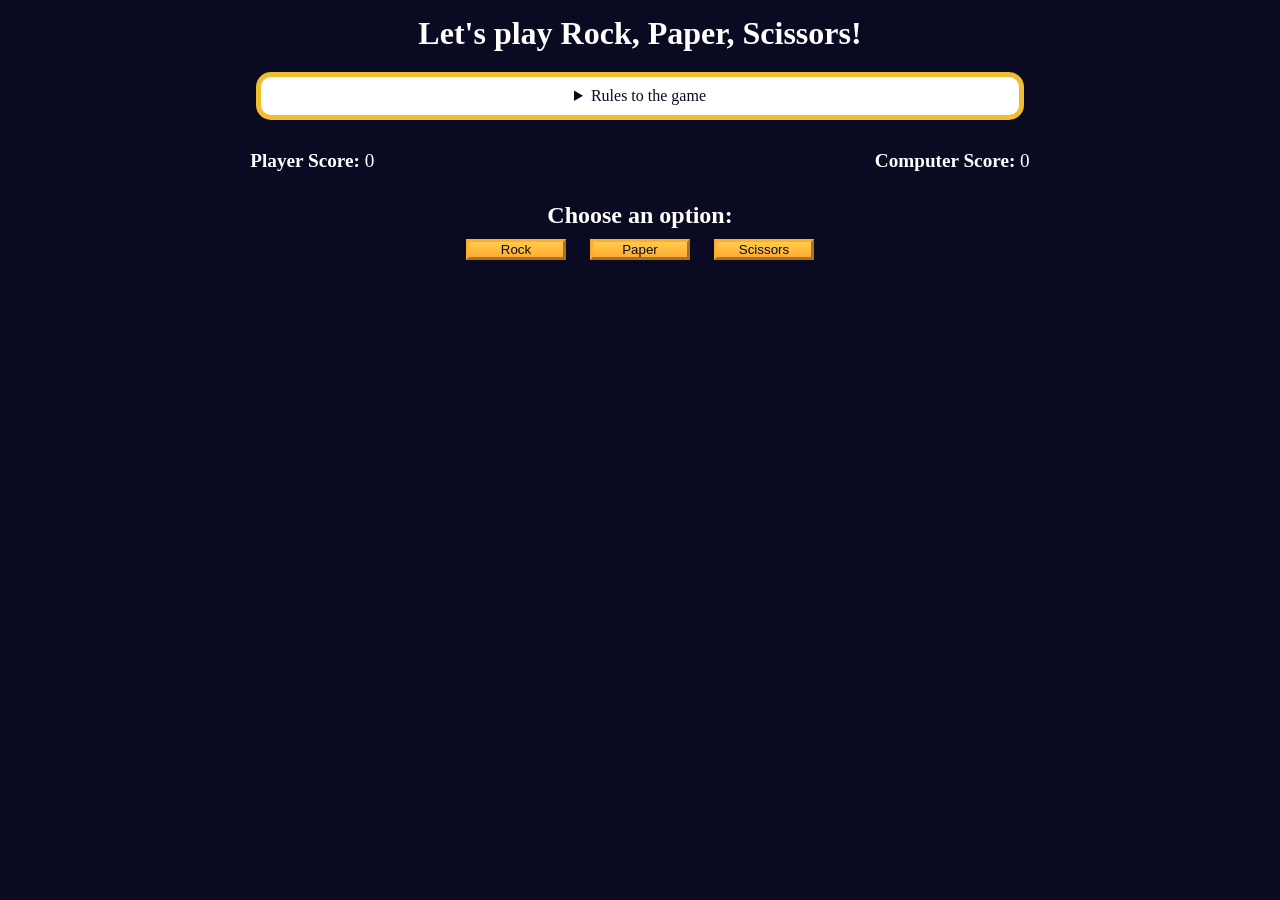
<file: javascript-projects/dom-rps-arena/index.html>
<!DOCTYPE html>
<html lang="en">

<head>
    <meta charset="UTF-8" />
    <meta name="viewport" content="width=device-width, initial-scale=1.0" />
    <title>Rock, Paper, Scissors game</title>
    <link rel="stylesheet" href="./styles.css" />
</head>

<body>
    <h1>Let's play Rock, Paper, Scissors!</h1>
    <main>
        <details class="rules-container">
            <summary>Rules to the game</summary>

            <p>You will be playing against the computer.</p>
            <p>You can choose between Rock, Paper, and Scissors.</p>
            <p>The first one to three points wins.</p>

            <p>Here are the rules to getting a point in the game:</p>
            <ul>
                <li>Rock beats Scissors</li>
                <li>Scissors beats Paper</li>
                <li>Paper beats Rock</li>
            </ul>
            <p>
                If the player and computer choose the same option (Ex. Paper and
                Paper), then no one gets the point.
            </p>
        </details>

        <div class="score-container">
            <strong>Player Score: <span class="score" id="player-score">0</span></strong>
            <strong>Computer Score:
                <span class="score" id="computer-score">0</span></strong>
        </div>

        <section class="options-container">
            <h2>Choose an option:</h2>
            <div class="btn-container">
                <button id="rock-btn" class="btn">Rock</button>
                <button id="paper-btn" class="btn">Paper</button>
                <button id="scissors-btn" class="btn">Scissors</button>
            </div>
        </section>

        <div class="results-container">
            <p id="results-msg"></p>
            <p id="winner-msg"></p>
            <button class="btn" id="reset-game-btn">Play again?</button>
        </div>
    </main>
    <script src="./script.js"></script>
</body>

</html>
</file>
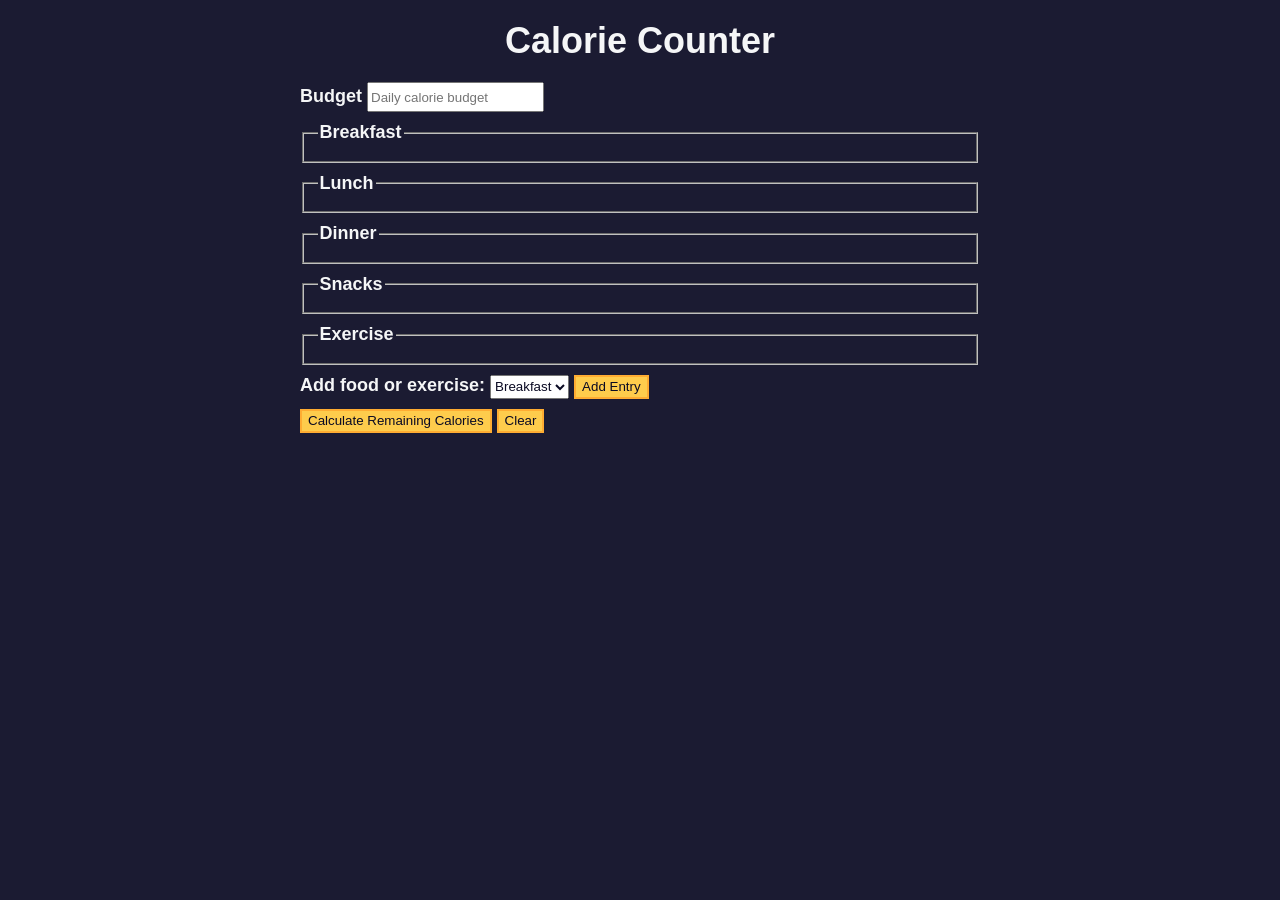
<file: javascript-projects/fcc-calorie-counter/index.html>
<!DOCTYPE html>
<html lang="en">

<head>
    <meta charset="utf-8" />
    <meta name="viewport" content="width=device-width, initial-scale=1.0" />
    <link rel="stylesheet" href="styles.css" />
    <title>Calorie Counter</title>
</head>

<body>
    <main>
        <h1>Calorie Counter</h1>
        <div class="container">
            <form id="calorie-counter">
                <label for="budget">Budget</label>
                <input type="number" min="0" id="budget" placeholder="Daily calorie budget" required />
                <fieldset id="breakfast">
                    <legend>Breakfast</legend>
                    <div class="input-container"></div>
                </fieldset>
                <fieldset id="lunch">
                    <legend>Lunch</legend>
                    <div class="input-container"></div>
                </fieldset>
                <fieldset id="dinner">
                    <legend>Dinner</legend>
                    <div class="input-container"></div>
                </fieldset>
                <fieldset id="snacks">
                    <legend>Snacks</legend>
                    <div class="input-container"></div>
                </fieldset>
                <fieldset id="exercise">
                    <legend>Exercise</legend>
                    <div class="input-container"></div>
                </fieldset>
                <div class="controls">
                    <span>
                        <label for="entry-dropdown">Add food or exercise:</label>
                        <select id="entry-dropdown" name="options">
                            <option value="breakfast" selected>Breakfast</option>
                            <option value="lunch">Lunch</option>
                            <option value="dinner">Dinner</option>
                            <option value="snacks">Snacks</option>
                            <option value="exercise">Exercise</option>
                        </select>
                        <button type="button" id="add-entry">Add Entry</button>
                    </span>
                </div>
                <div>
                    <button type="submit">
                        Calculate Remaining Calories
                    </button>
                    <button type="button" id="clear">Clear</button>
                </div>
            </form>
            <div id="output" class="output hide"></div>
        </div>
    </main>
    <script src="./script.js"></script>
</body>

</html>
</file>
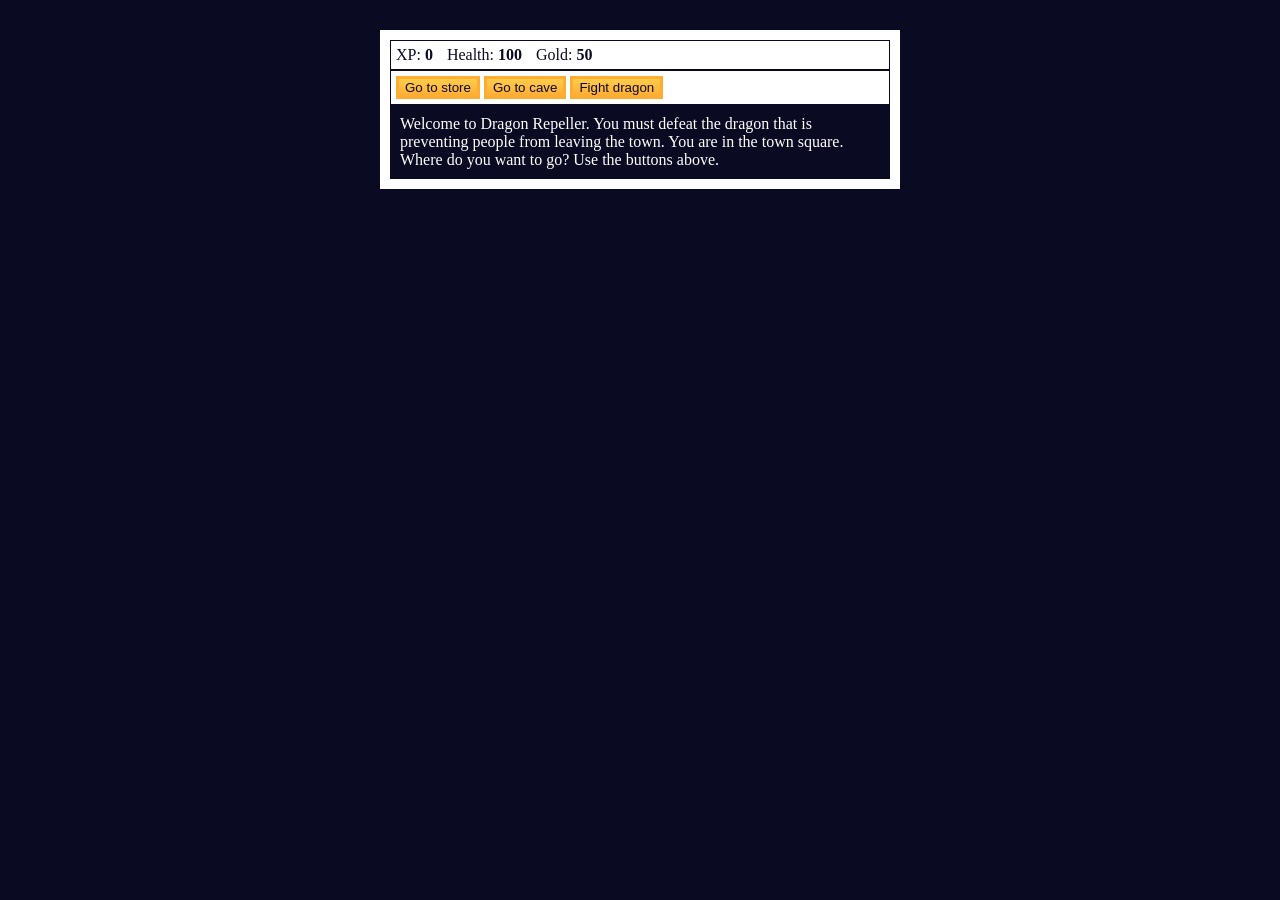
<file: javascript-projects/JS-RPG-Game/index.html>
<!DOCTYPE html>
<html lang="en">

<head>
    <meta charset="utf-8">
    <link rel="stylesheet" href="./styles.css">
    <title>RPG - Dragon Repeller</title>
</head>

<body>
    <div id="game">
        <div id="stats">
            <span class="stat">XP: <strong><span id="xpText">0</span></strong></span>
            <span class="stat">Health: <strong><span id="healthText">100</span></strong></span>
            <span class="stat">Gold: <strong><span id="goldText">50</span></strong></span>
        </div>
        <div id="controls">
            <button id="button1">Go to store</button>
            <button id="button2">Go to cave</button>
            <button id="button3">Fight dragon</button>
        </div>
        <div id="monsterStats">
            <span class="stat">Monster Name: <strong><span id="monsterName"></span></strong></span>
            <span class="stat">Health: <strong><span id="monsterHealth"></span></strong></span>
        </div>
        <div id="text">
            Welcome to Dragon Repeller. You must defeat the dragon that is preventing people from leaving the town. You
            are in the town square. Where do you want to go? Use the buttons above.
        </div>
    </div>
    <script src="./script.js"></script>
</body>

</html>
</file>
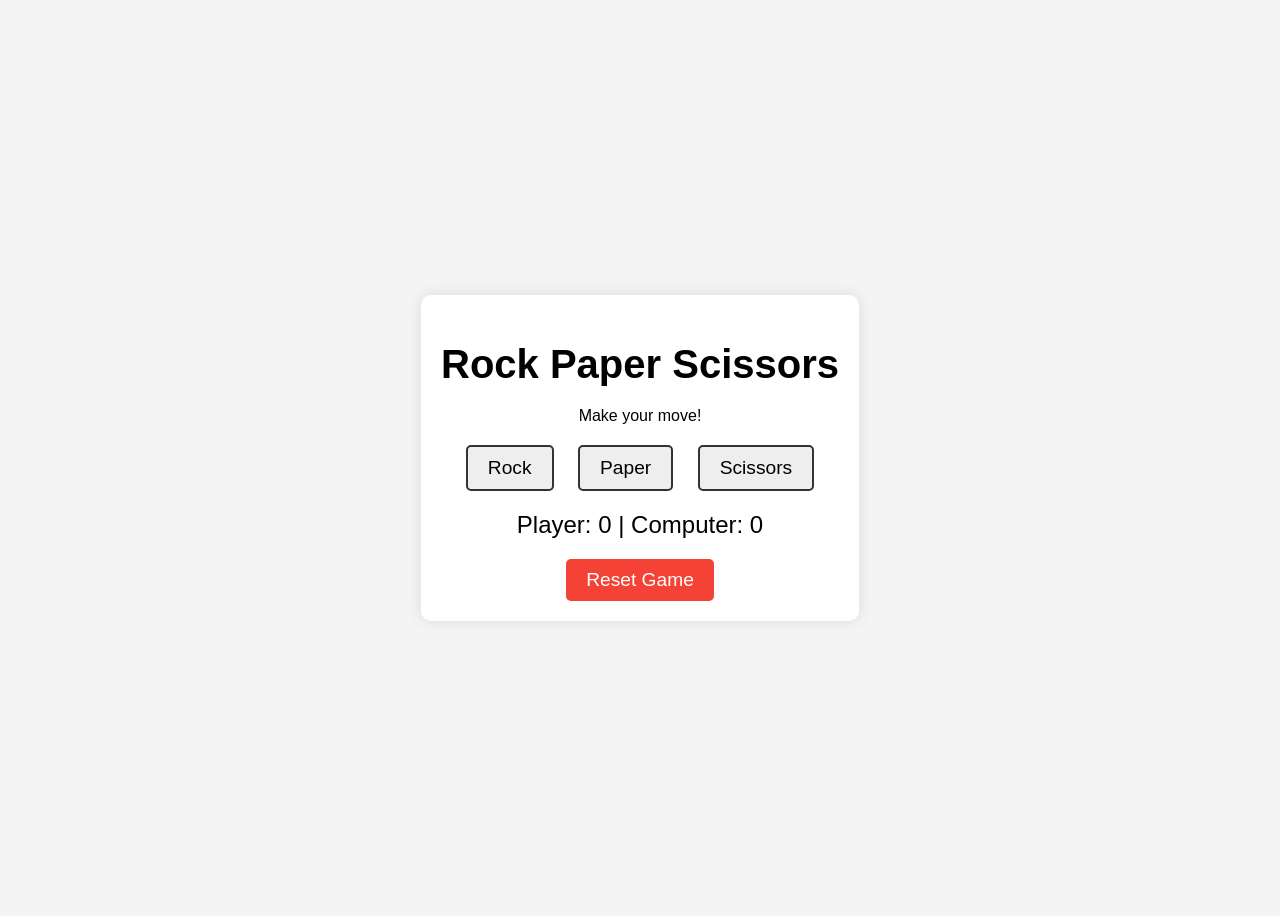
<file: javascript-projects/rock_paper_scissors/index.html>
<!DOCTYPE html>
<html lang="en">

<head>
    <meta charset="UTF-8">
    <meta name="viewport" content="width=device-width, initial-scale=1.0">
    <title>Rock Paper Scissors Game</title>
    <link rel="stylesheet" href="styles.css">
</head>

<body>
    <div class="game-container">
        <h1>Rock Paper Scissors</h1>
        <p id="result">Make your move!</p>
        <div class="choices">
            <button class="choice" id="rock">Rock</button>
            <button class="choice" id="paper">Paper</button>
            <button class="choice" id="scissors">Scissors</button>
        </div>
        <p id="score">Player: 0 | Computer: 0</p>
        <button id="reset">Reset Game</button>
    </div>

    <script src="script.js"></script>
</body>

</html>
</file>
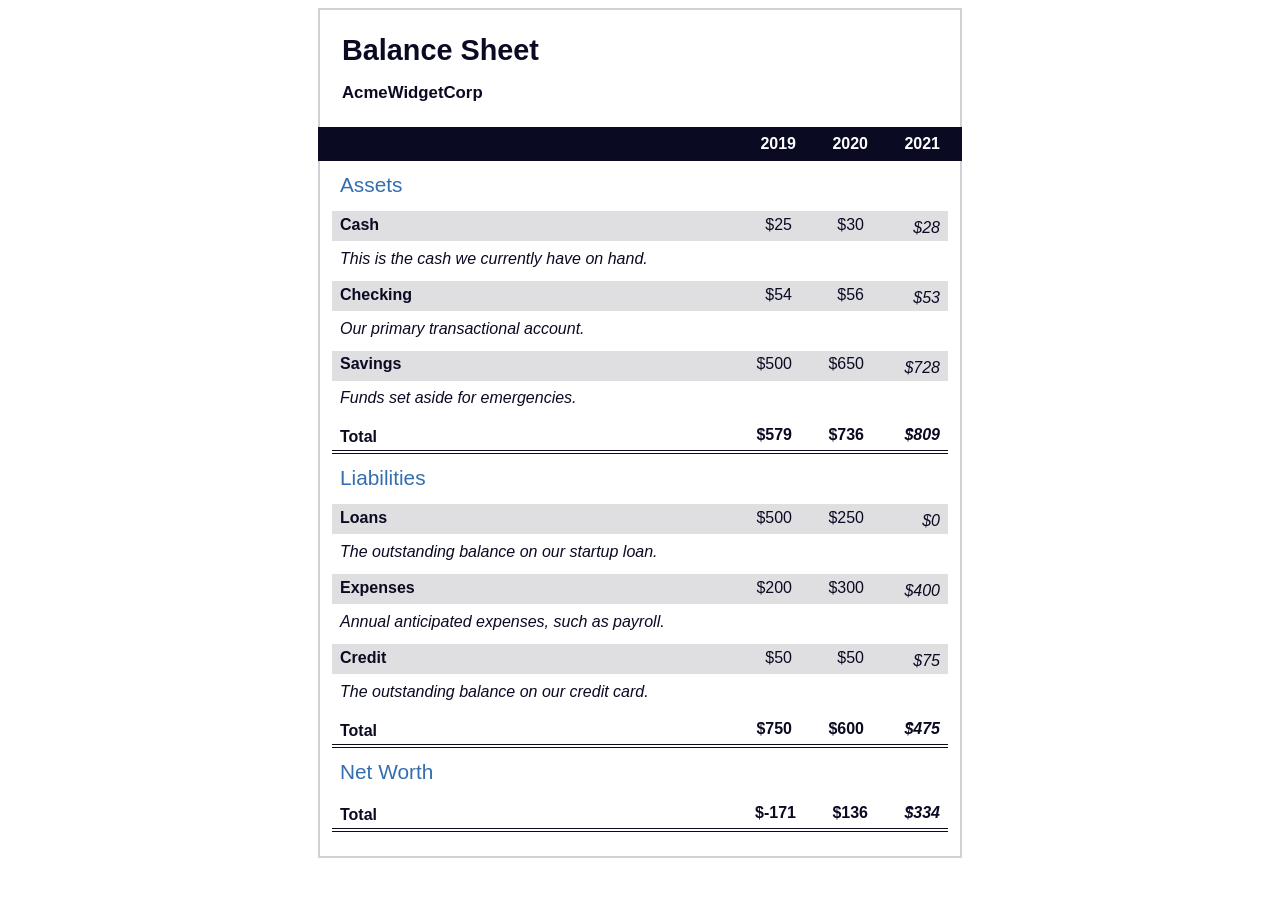
<file: responsive-web-design/Balance_Sheet/index.html>
<!DOCTYPE html>
<html lang="en">
  <head>
    <meta charset="UTF-8">
    <meta name="viewport" content="width=device-width, initial-scale=1.0">
    <title>Balance Sheet</title>
    <link rel="stylesheet" href="./styles.css">
  </head>
  <body>
    <main>
      <section>
        <h1>
          <span class="flex">
            <span>AcmeWidgetCorp</span>
            <span>Balance Sheet</span>
          </span>
        </h1>
        <div id="years" aria-hidden="true">
          <span class="year">2019</span>
          <span class="year">2020</span>
          <span class="year">2021</span>
        </div>
        <div class="table-wrap">
          <table>
            <caption>Assets</caption>
            <thead>
              <tr>
                <td></td>
                <th><span class="sr-only year">2019</span></th>
                <th><span class="sr-only year">2020</span></th>
                <th class="current"><span class="sr-only year">2021</span></th>
              </tr>
            </thead>
            <tbody>
              <tr class="data">
                <th>Cash <span class="description">This is the cash we currently have on hand.</span></th>
                <td>$25</td>
                <td>$30</td>
                <td class="current">$28</td>
              </tr>
              <tr class="data">
                <th>Checking <span class="description">Our primary transactional account.</span></th>
                <td>$54</td>
                <td>$56</td>
                <td class="current">$53</td>
              </tr>
              <tr class="data">
                <th>Savings <span class="description">Funds set aside for emergencies.</span></th>
                <td>$500</td>
                <td>$650</td>
                <td class="current">$728</td>
              </tr>
              <tr class="total">
                <th>Total <span class="sr-only">Assets</span></th>
                <td>$579</td>
                <td>$736</td>
                <td class="current">$809</td>
              </tr>
            </tbody>
          </table>
          <table>
            <caption>Liabilities</caption>
            <thead>
              <tr>
              <td></td>
              <th><span class="sr-only">2019</span></th>
              <th><span class="sr-only">2020</span></th>
              <th><span class="sr-only">2021</span></th>
              </tr>
            </thead>
            <tbody>
              <tr class="data">
                <th>Loans <span class="description">The outstanding balance on our startup loan.</span></th>
                <td>$500</td>
                <td>$250</td>
                <td class="current">$0</td>
              </tr>
              <tr class="data">
                <th>Expenses <span class="description">Annual anticipated expenses, such as payroll.</span></th>
                <td>$200</td>
                <td>$300</td>
                <td class="current">$400</td>
              </tr>
              <tr class="data">
                <th>Credit <span class="description">The outstanding balance on our credit card.</span></th>
                <td>$50</td>
                <td>$50</td>
                <td class="current">$75</td>
              </tr>
              <tr class="total">
                <th>Total <span class="sr-only">Liabilities</span></th>
                <td>$750</td>
                <td>$600</td>
                <td class="current">$475</td>
              </tr>
            </tbody>
          </table>
          <table>
            <caption>Net Worth</caption>
            <thead>
              <tr>
              <td></td>
              <th><span class="sr-only">2019</span></th>
              <th><span class="sr-only">2020</span></th>
              <th><span class="sr-only">2021</span></th>
              </tr>
            </thead>
            <tbody>
              <tr class="total">
                <th>Total <span class="sr-only">Net Worth</span></th>
                <td>$-171</td>
                <td>$136</td>
                <td class="current">$334</td>
              </tr>
            </tbody>
          </table>
        </div>
      </section>
    </main>
  </body>
</html>
</file>
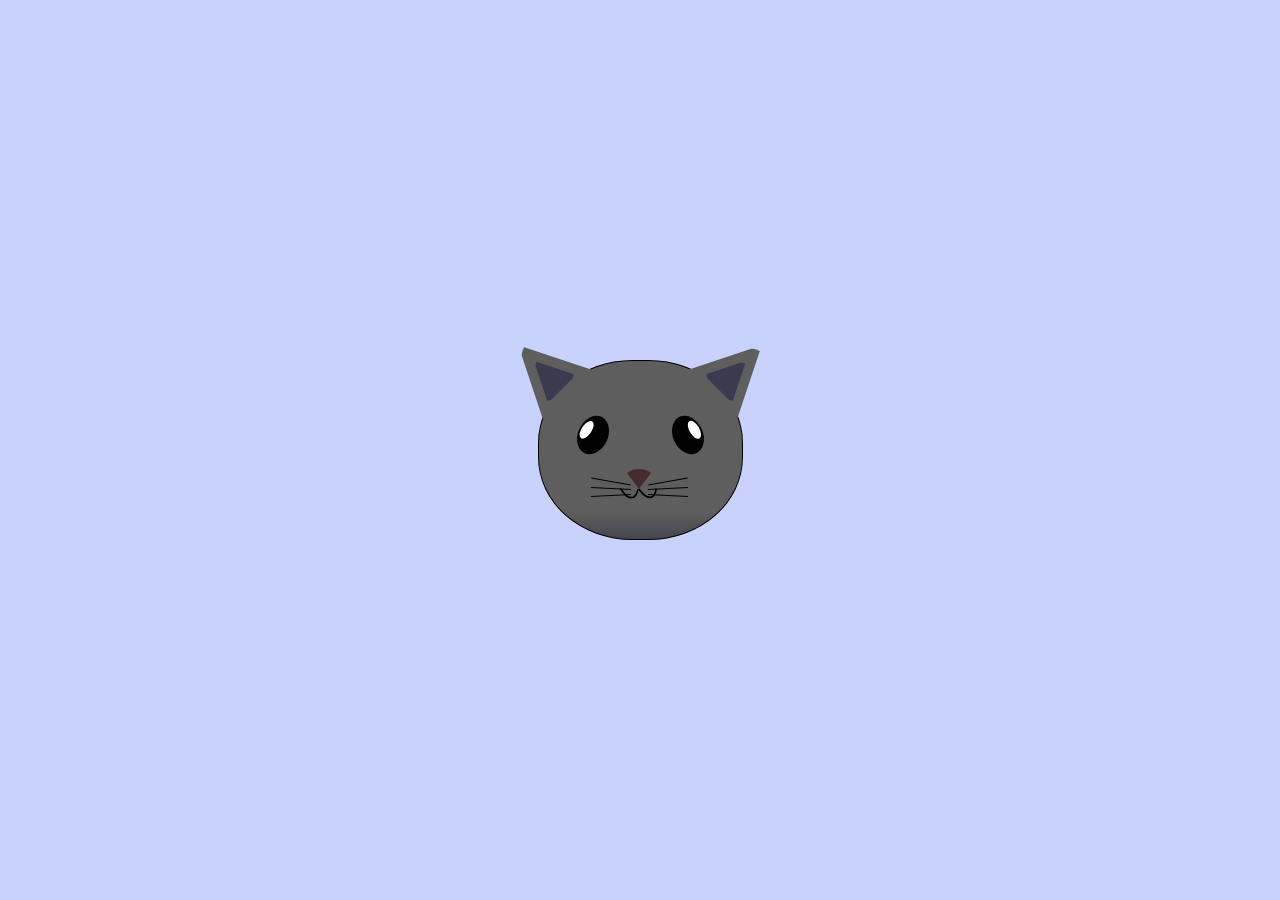
<file: responsive-web-design/cat_painting/index.html>
<!DOCTYPE html>
<html lang="en">
<head>
    <meta charset="UTF-8">
    <title>fCC Cat Painting</title>
    <link rel="stylesheet" href="./styles.css">
</head>
<body>
    <main>
      <div class="cat-head">
        <div class="cat-ears">
          <div class="cat-left-ear">
            <div class="cat-left-inner-ear"></div>
          </div>
          <div class="cat-right-ear">
            <div class="cat-right-inner-ear"></div>
          </div>
        </div>

        <div class="cat-eyes">
          <div class="cat-left-eye">
            <div class="cat-left-inner-eye"></div>
          </div>
          <div class="cat-right-eye">
            <div class="cat-right-inner-eye"></div>
          </div>
        </div>
        
        <div class="cat-nose"></div>

        <div class="cat-mouth">
          <div class="cat-mouth-line-left"></div>
          <div class="cat-mouth-line-right"></div>
        </div>

        <div class="cat-whiskers">
          <div class="cat-whiskers-left">
            <div class="cat-whisker-left-top"></div>
            <div class="cat-whisker-left-middle"></div>
            <div class="cat-whisker-left-bottom"></div>
          </div>
          <div class="cat-whiskers-right">
            <div class="cat-whisker-right-top"></div>
            <div class="cat-whisker-right-middle"></div>
            <div class="cat-whisker-right-bottom"></div>
          </div>
        </div>

      </div>
    </main>
</body>
</html>
</file>
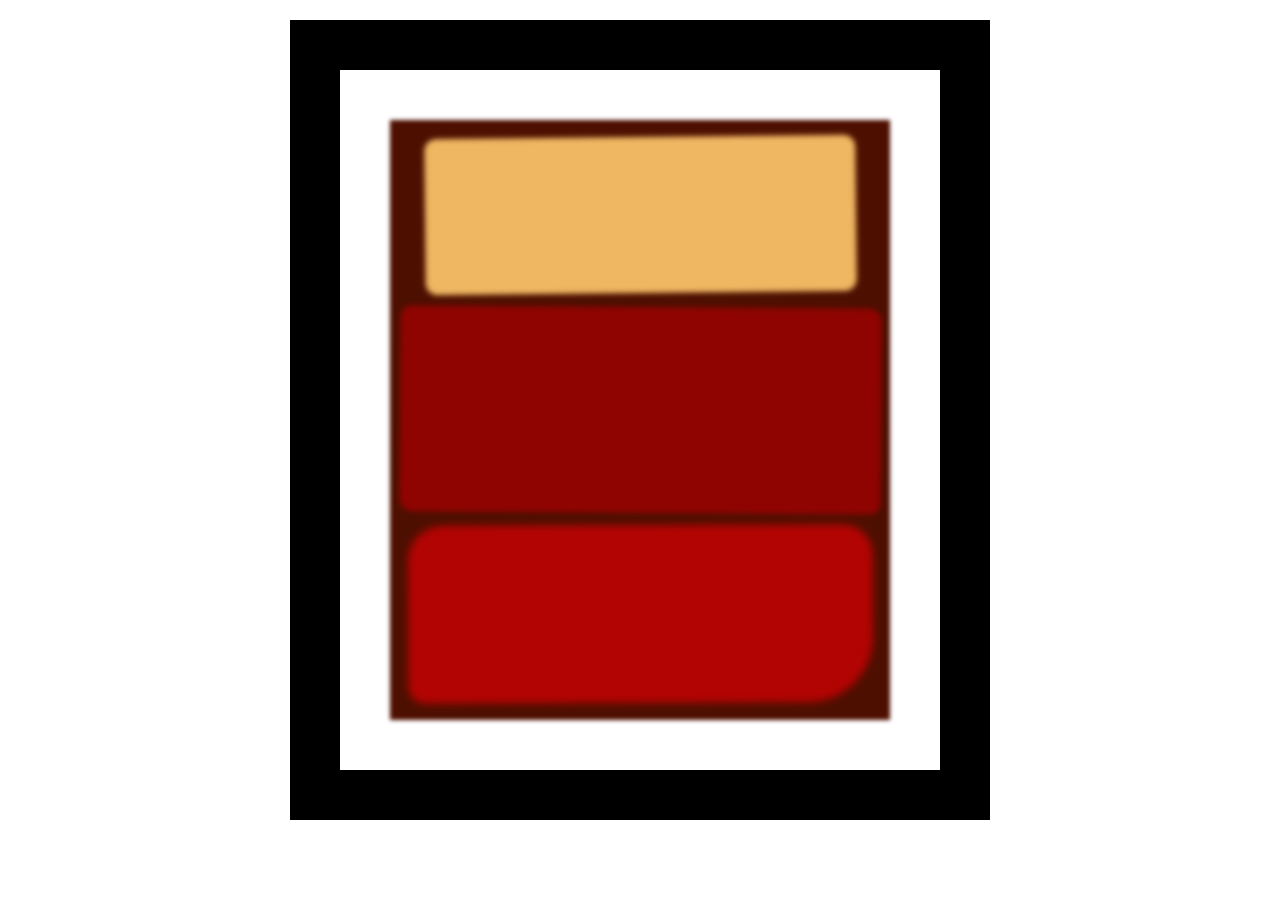
<file: responsive-web-design/css-box-model-rothko/index.html>
<!DOCTYPE html>
<html lang="en">
  <head>
    <meta charset="UTF-8">
    <title>Rothko Painting</title>
    <link rel="stylesheet" href="styles.css">
  </head>
  <body>
    <div class="frame">
        <div class="canvas">
            <div class="one"></div>
            <div class="two"></div>
            <div class="three"></div>
        </div>
    </div>
  </body>
</html>
</file>
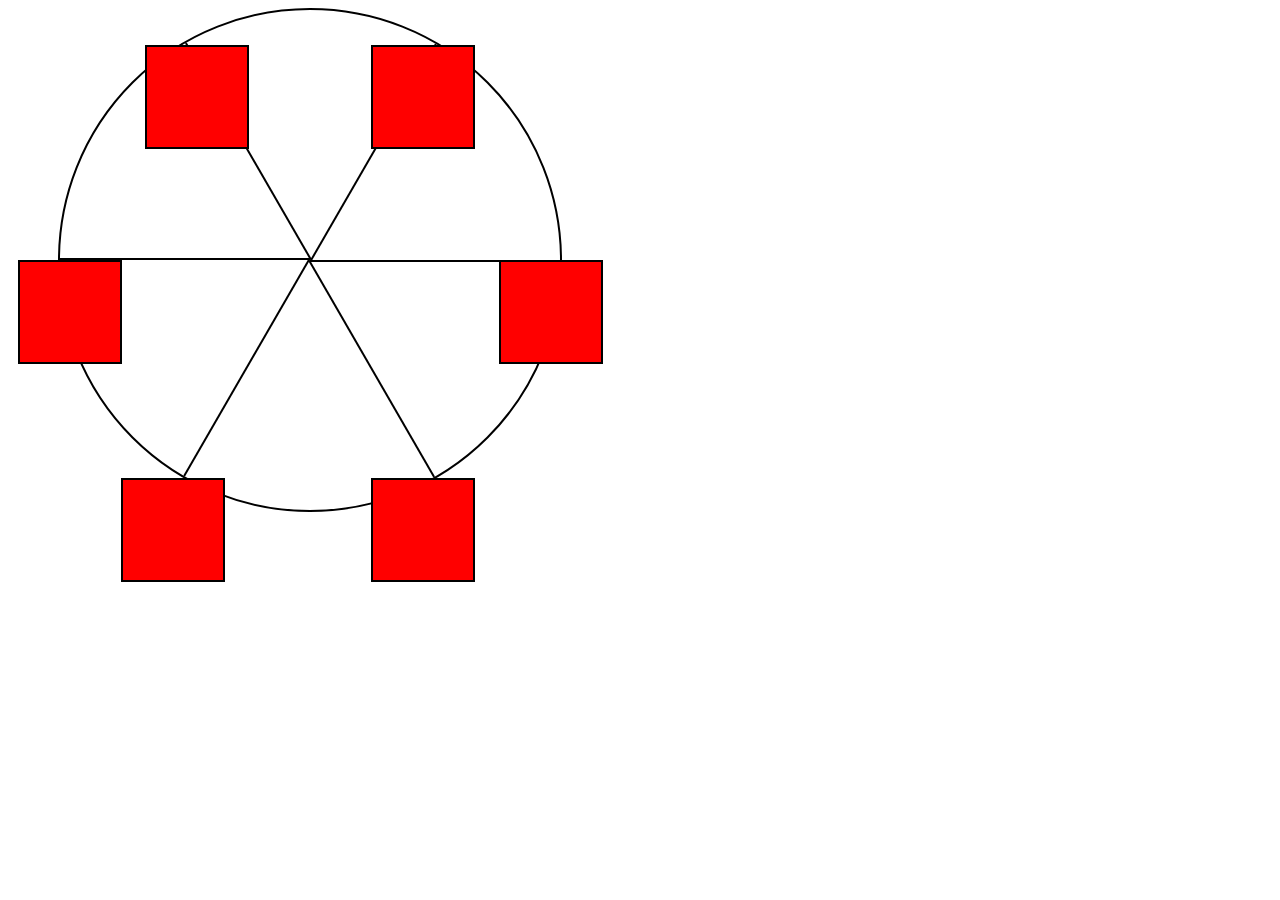
<file: responsive-web-design/CSS_ferris_wheel/index.html>
<!DOCTYPE html>
<html lang="en">
<head>
    <meta charset="UTF-8">
    <meta name="viewport" content="width=device-width, initial-scale=1.0">
    <title>Ferris Wheel</title>
    <link rel="stylesheet" href="styles.css">
</head>
<body>
    <div class="wheel">
        <span class="line"></span>
        <span class="line"></span>
        <span class="line"></span>
        <span class="line"></span>
        <span class="line"></span>
        <span class="line"></span>
        <div class="cabin"></div>
        <div class="cabin"></div>
        <div class="cabin"></div>
        <div class="cabin"></div>
        <div class="cabin"></div>
        <div class="cabin"></div>
    </div>
</body>
</html>
</file>
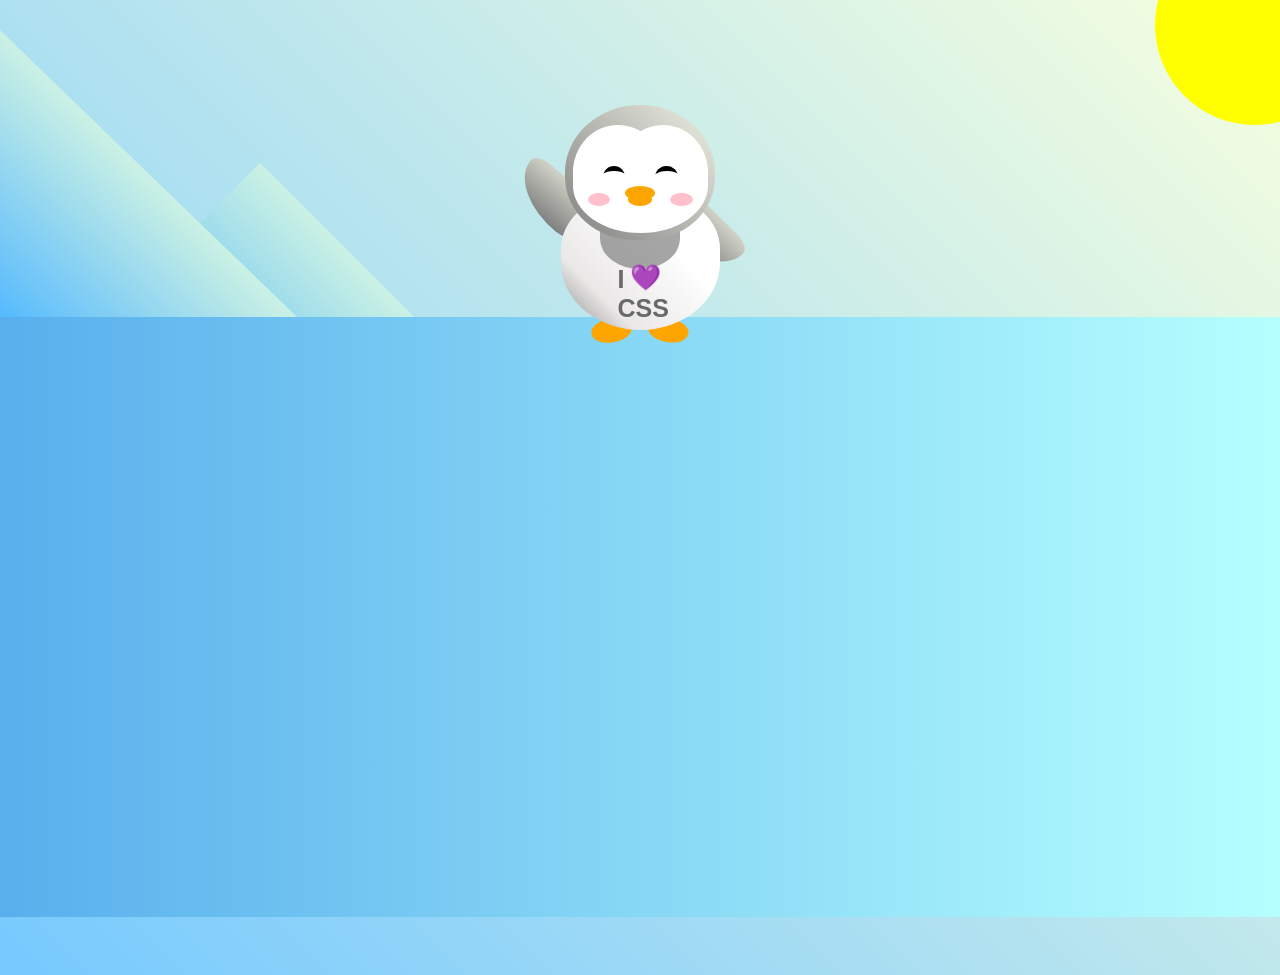
<file: responsive-web-design/CSS_Penguin_Build/index.html>
<!DOCTYPE html>
<html lang="en">

<head>
    <meta charset="UTF-8" />
    <link rel="stylesheet" href="./styles.css" />
    <title>Penguin</title>
    <meta name="viewport" content="width=device-width, initial-scale=1.0" />
</head>

<body>
    <div class="left-mountain"></div>
    <div class="back-mountain"></div>
    <div class="sun"></div>
    <div class="penguin">
        <div class="penguin-head">
            <div class="face left"></div>
            <div class="face right"></div>
            <div class="chin"></div>
            <div class="eye left">
                <div class="eye-lid"></div>
            </div>
            <div class="eye right">
                <div class="eye-lid"></div>
            </div>
            <div class="blush left"></div>
            <div class="blush right"></div>
            <div class="beak top"></div>
            <div class="beak bottom"></div>
        </div>
        <div class="shirt">
            <div>💜</div>
            <p>I CSS</p>
        </div>
        <div class="penguin-body">
            <div class="arm left"></div>
            <div class="arm right"></div>
            <div class="foot left"></div>
            <div class="foot right"></div>
        </div>
    </div>

    <div class="ground"></div>
</body>

</html>
</file>
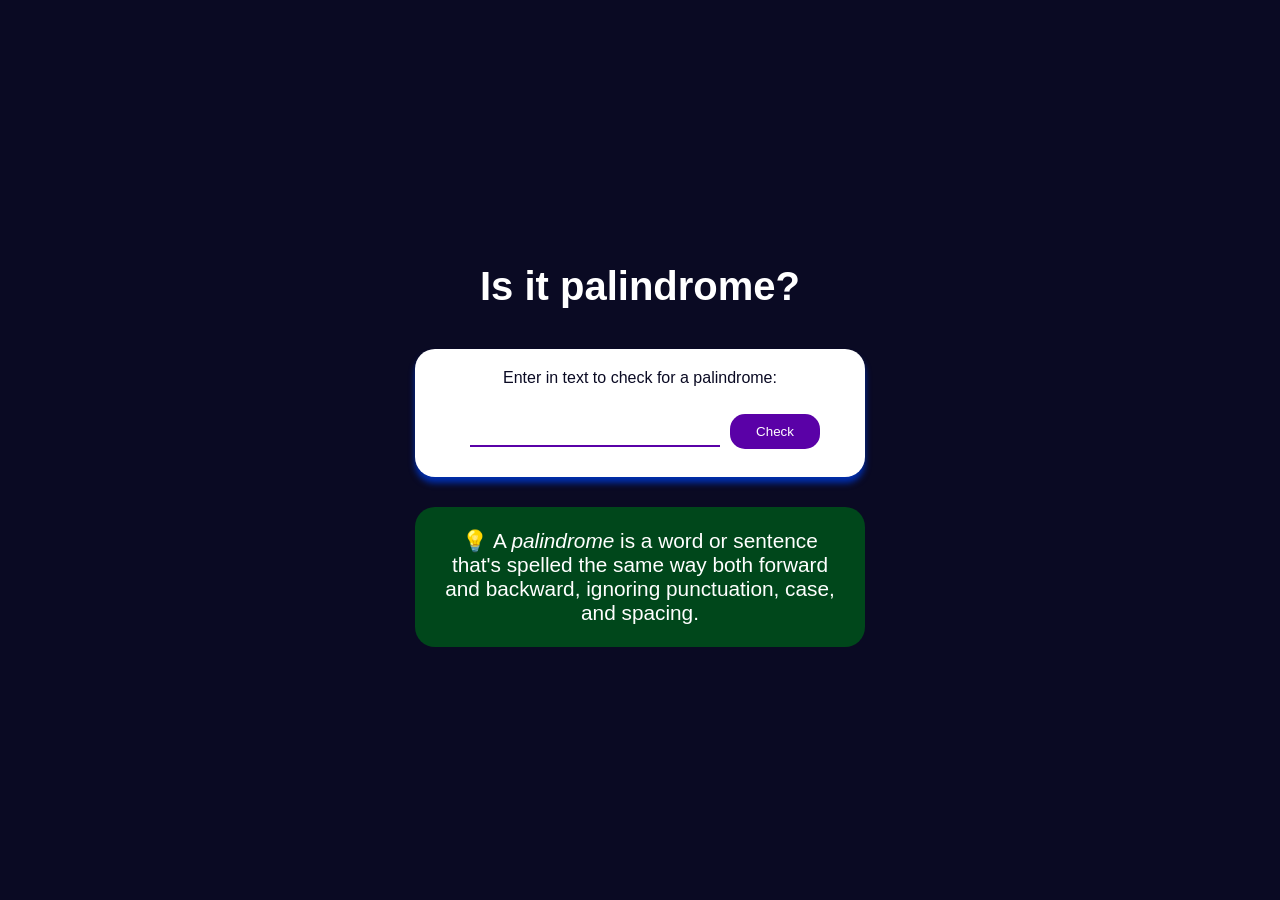
<file: responsive-web-design/mirror-words-palindrome-checker/index.html>
<!DOCTYPE html>
<html lang="en">

<head>
    <meta charset="UTF-8">
    <meta name="viewport" content="width=device-width, initial-scale=1.0">
    <link rel="stylesheet" href="styles.css">
    <title>Palindrome Checker</title>
</head>

<body>
    <main class="container">
        <h1 class="title">Is it palindrome?</h1>
        <div class="palindrome-div">
            <label for="text-input">Enter in text to check for a palindrome:</label>
            <input type="text" id="text-input" class="palindrome-input">
            <button id="check-btn" class="palindrome-btn">Check</button>
            <div id="result" class="results-div hidden"></div>
        </div>
        <div class="palindrome-definition-div">
            <p class="palindrome-definition">
                <span role="img" aria-label="light-bulb">💡</span>
                A <dfn>palindrome</dfn> is a word or sentence that's spelled the same way both forward and backward,
                ignoring punctuation, case, and spacing.
            </p>
        </div>
    </main>
    <script src="script.js"></script>
</body>

</html>
</file>
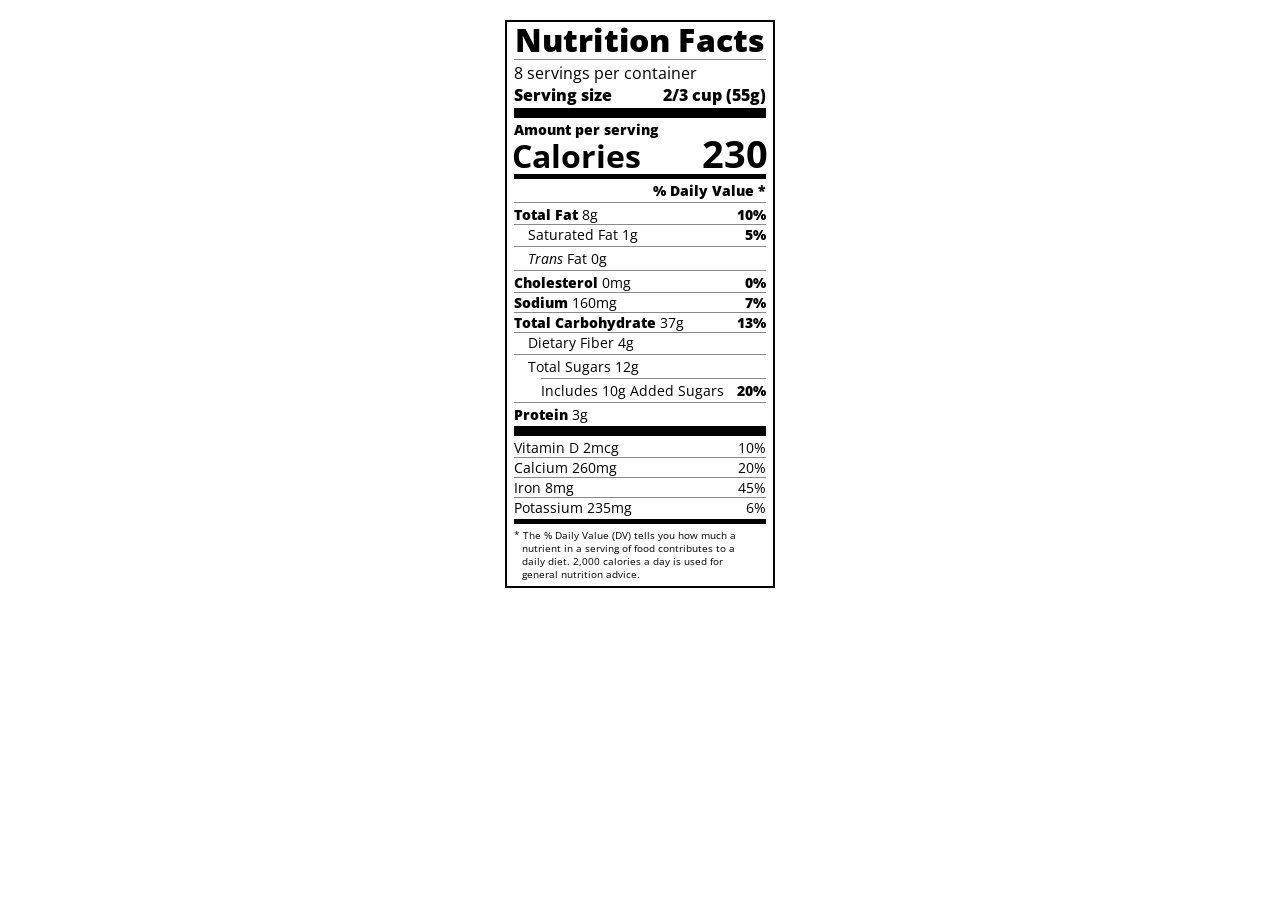
<file: responsive-web-design/nutrition_label/index.html>
<!DOCTYPE html>
<html lang="en">

<head>
  <meta charset="UTF-8">
  <title>Nutrition Label</title>
  <link href="https://fonts.googleapis.com/css?family=Open+Sans:400,700,800" rel="stylesheet">
  <link href="./styles.css" rel="stylesheet">
</head>

<body>
  <div class="label">
    <header>
      <h1 class="bold">Nutrition Facts</h1>
      <div class="divider"></div>
      <p>8 servings per container</p>
      <p class="bold">Serving size <span>2/3 cup (55g)</span></p>
    </header>
    <div class="divider large"></div>
    <div class="calories-info">
      <div class="left-container">
        <h2 class="bold small-text">Amount per serving</h2>
        <p>Calories</p>
      </div>
      <span>230</span>
    </div>
    <div class="divider medium"></div>
    <div class="daily-value small-text">
      <p class="bold right no-divider">% Daily Value *</p>
      <div class="divider"></div>
      <p><span><span class="bold">Total Fat</span> 8g</span> <span class="bold">10%</span></p>
      <p class="indent no-divider">Saturated Fat 1g <span class="bold">5%</span></p>
      <div class="divider"></div>
      <p class="indent no-divider"><span><i>Trans</i> Fat 0g</span></p>
      <div class="divider"></div>
      <p><span><span class="bold">Cholesterol</span> 0mg</span> <span class="bold">0%</span></p>
      <p><span><span class="bold">Sodium</span> 160mg</span> <span class="bold">7%</span></p>
      <p><span><span class="bold">Total Carbohydrate</span> 37g</span> <span class="bold">13%</span></p>
      <p class="indent no-divider">Dietary Fiber 4g</p>
      <div class="divider"></div>
      <p class="indent no-divider">Total Sugars 12g</p>
      <div class="divider double-indent"></div>
      <p class="double-indent no-divider">Includes 10g Added Sugars <span class="bold">20%</span></p>
      <div class="divider"></div>
      <p class="no-divider"><span><span class="bold">Protein</span> 3g</span></p>
      <div class="divider large"></div>
      <p>Vitamin D 2mcg <span>10%</span></p>
      <p>Calcium 260mg <span>20%</span></p>
      <p>Iron 8mg <span>45%</span></p>
      <p class="no-divider">Potassium 235mg <span>6%</span></p>
    </div>
    <div class="divider medium"></div>
    <p class="note">* The % Daily Value (DV) tells you how much a nutrient in a serving of food contributes to a daily
      diet. 2,000 calories a day is used for general nutrition advice.</p>
  </div>
</body>
</html>
</file>
<file: javascript-projects/dom-rps-arena/styles.css>
*,
*::before,
*::after {
  margin: 0;
  padding: 0;
  box-sizing: border-box;
}

:root {
  --very-dark-blue: #0a0a23;
  --white: #ffffff;
  --yellow: #f1be32;
  --golden-yellow: #feac32;
}

body {
  background-color: var(--very-dark-blue);
  text-align: center;
  color: var(--white);
}

h1 {
  margin: 15px 0 20px;
}

.btn {
  cursor: pointer;
  width: 100px;
  margin: 10px;
  color: var(--very-dark-blue);
  background-color: var(--golden-yellow);
  background-image: linear-gradient(#fecc4c, #ffac33);
  border-color: var(--golden-yellow);
  border-width: 3px;
}

.btn:hover {
  background-image: linear-gradient(#ffcc4c, #f89808);
}

.rules-container {
  padding: 10px 0;
  margin: auto;
  border-radius: 15px;
  border: 5px solid var(--yellow);
  background-color: var(--white);
  color: var(--very-dark-blue);
}

.rules-container ul {
  list-style-type: none;
}

.rules-container p {
  margin: 10px 0;
}

@media (min-width: 760px) {
  .rules-container {
    width: 60%;
  }
}

.score-container {
  display: flex;
  justify-content: space-around;
  margin: 30px 0;
  font-size: 1.2rem;
}

.score {
  font-weight: 500;
}

.results-container {
  font-size: 1.3rem;
  margin: 15px 0;
}

#winner-msg {
  margin-top: 25px;
}

#reset-game-btn {
  display: none;
  margin: 20px auto;
}
</file>
<file: javascript-projects/fcc-calorie-counter/styles.css>
:root {
  --light-grey: #f5f6f7;
  --dark-blue: #0a0a23;
  --fcc-blue: #1b1b32;
  --light-yellow: #fecc4c;
  --dark-yellow: #feac32;
  --light-pink: #ffadad;
  --dark-red: #850000;
  --light-green: #acd157;
}

body {
  font-family: "Lato", Helvetica, Arial, sans-serif;
  font-size: 18px;
  background-color: var(--fcc-blue);
  color: var(--light-grey);
}

h1 {
  text-align: center;
}

.container {
  width: 90%;
  max-width: 680px;
}

h1,
.container,
.output {
  margin: 20px auto;
}

label,
legend {
  font-weight: bold;
}

.input-container {
  display: flex;
  flex-direction: column;
}

button {
  cursor: pointer;
  text-decoration: none;
  background-color: var(--light-yellow);
  border: 2px solid var(--dark-yellow);
}

button,
input,
select {
  min-height: 24px;
  color: var(--dark-blue);
}

fieldset,
label,
button,
input,
select {
  margin-bottom: 10px;
}

.output {
  border: 2px solid var(--light-grey);
  padding: 10px;
  text-align: center;
}

.hide {
  display: none;
}

.output span {
  font-weight: bold;
  font-size: 1.2em;
}

.surplus {
  color: var(--light-pink);
}

.deficit {
  color: var(--light-green);
}
</file>
<file: javascript-projects/JS-RPG-Game/styles.css>
body {
  background-color: #0a0a23;
}

#text {
  background-color: #0a0a23;
  color: #ffffff;
  padding: 10px;
}

#game {
  max-width: 500px;
  max-height: 400px;
  background-color: #ffffff;
  color: #ffffff;
  margin: 30px auto 0px;
  padding: 10px;
}

#controls,
#stats {
  border: 1px solid #0a0a23;
  padding: 5px;
  color: #0a0a23;
}

#monsterStats {
  display: none;
  border: 1px solid #0a0a23;
  padding: 5px;
  color: #ffffff;
  background-color: #c70d0d;
}

.stat {
  padding-right: 10px;
}

button {
  cursor: pointer;
  color: #0a0a23;
  background-color: #feac32;
  background-image: linear-gradient(#fecc4c, #ffac33);
  border: 3px solid #feac32;
}
</file>
<file: javascript-projects/rock_paper_scissors/styles.css>
body {
    font-family: Arial, sans-serif;
    display: flex;
    justify-content: center;
    align-items: center;
    height: 100vh;
    background-color: #f4f4f4;
}

.game-container {
    text-align: center;
    background-color: #fff;
    padding: 20px;
    border-radius: 10px;
    box-shadow: 0 0 15px rgba(0, 0, 0, 0.1);
}

h1 {
    font-size: 2.5rem;
    margin-bottom: 20px;
}

.choices {
    margin: 20px 0;
}

.choice {
    padding: 10px 20px;
    font-size: 1.2rem;
    margin: 0 10px;
    cursor: pointer;
    border: 2px solid #333;
    border-radius: 5px;
    background-color: #eee;
}

.choice:hover {
    background-color: #ddd;
}

#score {
font-size: 1.5rem;
margin: 20px 0;
}

#reset {
padding: 10px 20px;
font-size: 1.2rem;
background-color: #f44336;
color: white;
border: none;
border-radius: 5px;
cursor: pointer;
}

#reset:hover {
background-color: #d32f2f;
}
</file>
<file: responsive-web-design/Balance_Sheet/styles.css>
span[class~="sr-only"] {
    border: 0 !important;
    clip: rect(1px, 1px, 1px, 1px) !important;
    clip-path: inset(50%) !important;
    height: 1px !important;
    width: 1px !important;
    position: absolute !important;
    overflow: hidden !important;
    white-space: nowrap !important;
    padding: 0 !important;
    margin: -1px !important;
  }
  
  html {
    box-sizing: border-box;
  }
  
  body {
    font-family: sans-serif;
    color: #0a0a23;
  }
  
  h1 {
    max-width: 37.25rem;
    margin: 0 auto;
    padding: 1.5rem 1.25rem;
  }
  
  h1 .flex {
    display: flex;
    flex-direction: column-reverse;
    gap: 1rem;
  }
  
  h1 .flex span:first-of-type {
    font-size: 0.7em;
  }
  
  h1 .flex span:last-of-type {
    font-size: 1.2em;
  }
  
  section {
    max-width: 40rem;
    margin: 0 auto;
    border: 2px solid #d0d0d5;
  }
  
  #years {
    display: flex;
    justify-content: flex-end;
    position: sticky;
    z-index: 999;
    top: 0;
    background: #0a0a23;
    color: #fff;
    padding: 0.5rem calc(1.25rem + 2px) 0.5rem 0;
    margin: 0 -2px;
  }
  
  #years span[class] {
    font-weight: bold;
    width: 4.5rem;
    text-align: right;
  }
  
  .table-wrap {
    padding: 0 0.75rem 1.5rem 0.75rem;
  }
  
  table {
    border-collapse: collapse;
    border: 0;
    width: 100%;
    position: relative;
    margin-top: 3rem;
  }
  
  table caption {
    color: #356eaf;
    font-size: 1.3em;
    font-weight: normal;
    position: absolute;
    top: -2.25rem;
    left: 0.5rem;
  }
  
  tbody td {
    width: 100vw;
    min-width: 4rem;
    max-width: 4rem;
  }
  
  tbody th {
    width: calc(100% - 12rem);
  }
  
  tr[class="total"] {
    border-bottom: 4px double #0a0a23;
    font-weight: bold;
  }
  
  tr[class="total"] th {
    text-align: left;
    padding: 0.5rem 0 0.25rem 0.5rem;
  }
  
  tr.total td {
    text-align: right;
    padding: 0 0.25rem;
  }
  
  tr.total td:nth-of-type(3) {
    padding-right: 0.5rem;
  }
  
  tr.total:hover {
    background-color: #99c9ff;
  }
  
  td.current {
    font-style: italic;
  }
  
  tr.data {
    background-image: linear-gradient(to bottom, #dfdfe2 1.845rem, white 1.845rem);
  }
  
  tr.data th {
    text-align: left;
    padding-top: 0.3rem;
    padding-left: 0.5rem;
  }
  
  tr.data th .description {
    display: block;
    font-weight: normal;
    font-style: italic;
    padding: 1rem 0 0.75rem;
    margin-right: -13.5rem;
  }
  
  tr.data td {
    vertical-align: top;
    padding: 0.3rem 0.25rem 0;
    text-align: right;
  }
  
  tr.data td:last-of-type {
    padding: 0.5rem;
  }
</file>
<file: responsive-web-design/cat_painting/styles.css>
* {
  box-sizing: border-box;
}

body {
  background-color: #c9d2fc;
}

.cat-head {
  position: absolute;
  right: 0;
  left: 0;
  top: 0;
  bottom: 0;
  margin: auto;
  background: linear-gradient(#5e5e5e 85%, #45454f 100%);
  width: 205px;
  height: 180px;
  border: 1px solid #000;
  border-radius: 46%;
}

.cat-left-ear {
  position: absolute;
  top: -26px;
  left: -31px;
  z-index: 1;
  border-top-left-radius: 90px;
  border-top-right-radius: 10px;
  transform: rotate(-45deg);
  border-left: 35px solid transparent;
  border-right: 35px solid transparent;
  border-bottom: 70px solid #5e5e5e;
}

.cat-right-ear {
  position: absolute;
  top: -26px;
  left: 163px;
  z-index: 1;
  transform: rotate(45deg);
  border-top-left-radius: 90px;
  border-top-right-radius: 10px;
  border-left: 35px solid transparent;
  border-right: 35px solid transparent;
  border-bottom: 70px solid #5e5e5e;
}

.cat-left-inner-ear {
  position: absolute;
  top: 22px;
  left: -20px;
  border-top-left-radius: 90px;
  border-top-right-radius: 10px;
  border-bottom-right-radius: 40%;
  border-bottom-left-radius: 40%;
  border-left: 20px solid transparent;
  border-right: 20px solid transparent;
  border-bottom: 40px solid #3b3b4f;
}

.cat-right-inner-ear {
  position: absolute;
  top: 22px;
  left: -20px;
  border-top-left-radius: 90px;
  border-top-right-radius: 10px;
  border-bottom-right-radius: 40%;
  border-bottom-left-radius: 40%;
  border-left: 20px solid transparent;
  border-right: 20px solid transparent;
  border-bottom: 40px solid #3b3b4f;
}

.cat-left-eye {
  position: absolute;
  top: 54px;
  left: 39px;
  border-radius: 60%;
  transform: rotate(25deg);
  width: 30px;
  height: 40px;
  background-color: #000;
}

.cat-right-eye {
  position: absolute;
  top: 54px;
  left: 134px;
  border-radius: 60%;
  transform: rotate(-25deg);
  width: 30px;
  height: 40px;
  background-color: #000;
}

.cat-left-inner-eye {
  position: absolute;
  top: 8px;
  left: 2px;
  width: 10px;
  height: 20px;
  transform: rotate(10deg);
  background-color: #fff;
  border-radius: 60%;
}

.cat-right-inner-eye {
  position: absolute;
  top: 8px;
  left: 18px;
  transform: rotate(-5deg);
  width: 10px;
  height: 20px;
  background-color: #fff;
  border-radius: 60%;
}

.cat-nose {
  position: absolute;
  top: 108px;
  left: 85px;
  border-top-left-radius: 50%;
  border-bottom-right-radius: 50%;
  border-bottom-left-radius: 50%;
  transform: rotate(180deg);
  border-left: 15px solid transparent;
  border-right: 15px solid transparent;
  border-bottom: 20px solid #442c2c;
}

.cat-mouth div {
  width: 30px;
  height: 50px;
  border: 2px solid #000;
  border-radius: 190%/190px 150px 0 0;
  border-color: black transparent transparent transparent;
}

.cat-mouth-line-left {
  position: absolute;
  top: 88px;
  left: 74px;
  transform: rotate(170deg);
}

.cat-mouth-line-right {
  position: absolute;
  top: 88px;
  left: 91px;
  transform: rotate(165deg);
}

.cat-whiskers-left div {
  width: 40px;
  height: 1px;
  background-color: #000;
}

.cat-whiskers-right div {
  width: 40px;
  height: 1px;
  background-color: #000;
}

.cat-whisker-left-top {
  position: absolute;
  top: 120px;
  left: 52px;
  transform: rotate(10deg);
}

.cat-whisker-left-middle {
  position: absolute;
  top: 127px;
  left: 52px;
  transform: rotate(3deg);
}

.cat-whisker-left-bottom {
  position: absolute;
  top: 134px;
  left: 52px;
  transform: rotate(-3deg);
}

.cat-whisker-right-top {
  position: absolute;
  top: 120px;
  left: 109px;
  transform: rotate(-10deg);
}

.cat-whisker-right-middle {
  position: absolute;
  top: 127px;
  left: 109px;
  transform: rotate(-3deg);
}

.cat-whisker-right-bottom{
  position: absolute;
  top: 134px;
  left: 109px;
  transform: rotate(3deg);
}
</file>
<file: responsive-web-design/css-box-model-rothko/styles.css>
.canvas {
    width: 500px;
    height: 600px;
    background-color: #4d0f00;
    overflow: hidden;
    filter: blur(2px);
  }
  
  .frame {
    border: 50px solid black;
    width: 500px;
    padding: 50px;
    margin: 20px auto;
  }
  
  .one {
    width: 425px;
    height: 150px;
    background-color: #efb762;
    margin: 20px auto;
    box-shadow: 0 0 3px 3px #efb762;
    border-radius: 9px;
    transform: rotate(-0.6deg);
  }
  
  .two {
    width: 475px;
    height: 200px;
    background-color: #8f0401;
    margin: 0 auto 20px;
    box-shadow: 0 0 3px 3px #8f0401;
    border-radius: 8px 10px;
    transform: rotate(0.4deg);
  }
  
  .one, .two {
    filter: blur(1px);
  }
  
  .three {
    width: 91%;
    height: 28%;
    background-color: #b20403;
    margin: auto;
    filter: blur(2px);
    box-shadow: 0 0 5px 5px #b20403;
    border-radius: 30px 25px 60px 12px;
    transform: rotate(-0.2deg);
  }
</file>
<file: responsive-web-design/CSS_ferris_wheel/styles.css>
.wheel {
  border: 2px solid black;
  border-radius: 50%;
  margin-left: 50px;
  position: absolute;
  height: 55vw;
  width: 55vw;
  max-width: 500px;
  max-height: 500px;
  animation-name: wheel;
  animation-duration: 10s;
  animation-iteration-count: infinite;
  animation-timing-function: linear;
}

.line {
  background-color: black;
  width: 50%;
  height: 2px;
  position: absolute;
  top: 50%;
  left: 50%;
  transform-origin: 0% 0%;
}

.line:nth-of-type(2) {
  transform: rotate(60deg);
}
.line:nth-of-type(3) {
  transform: rotate(120deg);
}
.line:nth-of-type(4) {
  transform: rotate(180deg);
}
.line:nth-of-type(5) {
  transform: rotate(240deg);
}
.line:nth-of-type(6) {
  transform: rotate(300deg);
}

.cabin {
  background-color: red;
  width: 20%;
  height: 20%;
  position: absolute;
  border: 2px solid;
  transform-origin: 50% 0%;
  animation: cabins 10s ease-in-out infinite;
}

.cabin:nth-of-type(1) {
  right: -8.5%;
  top: 50%;
}
.cabin:nth-of-type(2) {
  right: 17%;
  top: 93.5%;
}
.cabin:nth-of-type(3) {
  right: 67%;
  top: 93.5%;
}
.cabin:nth-of-type(4) {
  left: -8.5%;
  top: 50%;
}
.cabin:nth-of-type(5) {
  left: 17%;
  top: 7%;
}
.cabin:nth-of-type(6) {
  right: 17%;
  top: 7%;
}

@keyframes wheel {
  0% {
    transform: rotate(0deg);
  }
  100% {
    transform: rotate(360deg);
  }
}

@keyframes cabins {
  0% {
    transform: rotate(0deg);
  }
  25% {
    background-color: yellow;
  }
  50% {
    background-color: purple;
  }
  75% {
    background-color: yellow;
  }
  100% {
    transform: rotate(-360deg);
  }
}
</file>
<file: responsive-web-design/CSS_Penguin_Build/styles.css>
:root {
  --penguin-face: white;
  --penguin-picorna: orange;
  --penguin-skin: gray;
}

body {
  background: linear-gradient(45deg, rgb(118, 201, 255), rgb(247, 255, 222));
  margin: 0;
  padding: 0;
  width: 100%;
  height: 100vh;
  overflow: hidden;
}

.left-mountain {
  width: 300px;
  height: 300px;
  background: linear-gradient(rgb(203, 241, 228), rgb(80, 183, 255));
  position: absolute;
  transform: skew(0deg, 44deg);
  z-index: 2;
  margin-top: 100px;
}

.back-mountain {
  width: 300px;
  height: 300px;
  background: linear-gradient(rgb(203, 241, 228), rgb(47, 170, 255));
  position: absolute;
  z-index: 1;
  transform: rotate(45deg);
  left: 110px;
  top: 225px;
}

.sun {
  width: 200px;
  height: 200px;
  background-color: yellow;
  position: absolute;
  border-radius: 50%;
  top: -75px;
  right: -75px;
}

.penguin {
  width: 300px;
  height: 300px;
  margin: auto;
  margin-top: 75px;
  z-index: 4;
  position: relative;
  transition: transform 1s ease-in-out 0ms;
}

.penguin * {
  position: absolute;
}

.penguin:active {
  transform: scale(1.5);
  cursor: not-allowed;
}

.penguin-head {
  width: 50%;
  height: 45%;
  background: linear-gradient(45deg, var(--penguin-skin), rgb(239, 240, 228));
  border-radius: 70% 70% 65% 65%;
  top: 10%;
  left: 25%;
  z-index: 1;
}

.face {
  width: 60%;
  height: 70%;
  background-color: var(--penguin-face);
  border-radius: 70% 70% 60% 60%;
  top: 15%;
}

.face.left {
  left: 5%;
}

.face.right {
  right: 5%;
}

.chin {
  width: 90%;
  height: 70%;
  background-color: var(--penguin-face);
  top: 25%;
  left: 5%;
  border-radius: 70% 70% 100% 100%;
}

.eye {
  width: 15%;
  height: 17%;
  background-color: black;
  top: 45%;
  border-radius: 50%;
}

.eye.left {
  left: 25%;
}

.eye.right {
  right: 25%;
}

.eye-lid {
  width: 150%;
  height: 100%;
  background-color: var(--penguin-face);
  top: 25%;
  left: -23%;
  border-radius: 50%;
}

.blush {
  width: 15%;
  height: 10%;
  background-color: pink;
  top: 65%;
  border-radius: 50%;
}

.blush.left {
  left: 15%;
}

.blush.right {
  right: 15%;
}

.beak {
  height: 10%;
  background-color: var(--penguin-picorna);
  border-radius: 50%;
}

.beak.top {
  width: 20%;
  top: 60%;
  left: 40%;
}

.beak.bottom {
  width: 16%;
  top: 65%;
  left: 42%;
}

.shirt {
  font: bold 25px Helvetica, sans-serif;
  top: 165px;
  left: 127.5px;
  z-index: 1;
  color: #6a6969;
}

.shirt div {
  font-weight: initial;
  top: 22.5px;
  left: 12px;
}

.penguin-body {
  width: 53%;
  height: 45%;
  background: linear-gradient(
    45deg,
    rgb(134, 133, 133) 0%,
    rgb(234, 231, 231) 25%,
    white 67%
  );
  border-radius: 80% 80% 100% 100%;
  top: 40%;
  left: 23.5%;
}

.penguin-body::before {
  content: "";
  position: absolute;
  width: 50%;
  height: 45%;
  background-color: var(--penguin-skin);
  top: 10%;
  left: 25%;
  border-radius: 0% 0% 100% 100%;
  opacity: 70%;
}

.arm {
  width: 30%;
  height: 60%;
  background: linear-gradient(90deg, var(--penguin-skin), rgb(209, 210, 199));
  border-radius: 30% 30% 30% 120%;
  z-index: -1;
}

.arm.left {
  top: 35%;
  left: 5%;
  transform-origin: top left;
  transform: rotate(130deg) scaleX(-1);
  animation: 3s linear infinite wave;
}

.arm.right {
  top: 0%;
  right: -5%;
  transform: rotate(-45deg);
}

@keyframes wave {
  10% {
    transform: rotate(110deg) scaleX(-1);
  }
  20% {
    transform: rotate(130deg) scaleX(-1);
  }
  30% {
    transform: rotate(110deg) scaleX(-1);
  }
  40% {
    transform: rotate(130deg) scaleX(-1);
  }
}

.foot {
  width: 15%;
  height: 30%;
  background-color: var(--penguin-picorna);
  top: 85%;
  border-radius: 50%;
  z-index: -1;
}

.foot.left {
  left: 25%;
  transform: rotate(80deg);
}

.foot.right {
  right: 25%;
  transform: rotate(-80deg);
}

.ground {
  width: 100vw;
  height: calc(100vh - 300px);
  background: linear-gradient(90deg, rgb(88, 175, 236), rgb(182, 255, 255));
  z-index: 3;
  position: absolute;
  margin-top: -58px;
}
</file>
<file: responsive-web-design/mirror-words-palindrome-checker/styles.css>
* {
  margin: 0;
  padding: 0;
  box-sizing: border-box;
}

body {
  font-family: Verdana, Geneva, Tahoma, sans-serif;
  background-color: #0a0a23;
  color: #ffffff;
}

.container {
  width: 100%;
  min-height: 100vh;
  position: relative;

  display: flex;
  flex-direction: column;
  align-items: center;
  justify-content: center;
}

.title {
  margin-bottom: 20px;
  padding: 10px 0;

  text-align: center;
  font-size: 2.5rem;
}

.palindrome-div {
  width: min(100vw, 450px);
  min-height: 100px;
  margin: 10px 0;
  padding: 20px;

  display: flex;
  align-items: center;
  justify-content: center;
  flex-wrap: wrap;

  border-radius: 20px;
  background-color: #ffffff;
  box-shadow: 0 6px 6px #002ead;
}

label {
  margin-bottom: 20px;
  color: #0a0a23;
}

.palindrome-input {
  width: 250px;
  height: 30px;
  margin: 10px;

  text-align: center;
  font-size: 1.2rem;

  border: none;
  border-bottom: 2px solid #5a01a7;
}

.palindrome-btn {
  cursor: pointer;
  width: 90px;
  padding: 10px;

  border: none;
  border-radius: 15px;

  color: #ffffff;
  background-color: #5a01a7;
}

.results-div {
  min-height: 50px;
  overflow-y: auto;
  word-wrap: break-word;
  color: #000000;
}

.hidden {
  display: none;
}

.palindrome-definition-div {
  width: min(100vw, 450px);
  min-height: 140px;
  margin-top: 20px;
  padding: 20px;

  display: flex;
  align-items: center;
  justify-content: center;

  font-size: 1.3rem;

  border-radius: 20px;

  background-color: #00471b;
}

.palindrome-definition {
  text-align: center;
}
</file>
<file: responsive-web-design/nutrition_label/styles.css>
* {
  box-sizing: border-box;
}

html {
  font-size: 16px;
}

body {
  font-family: 'Open Sans', sans-serif;
}

.label {
  border: 2px solid black;
  width: 270px;
  margin: 20px auto;
  padding: 0 7px;
}

header h1 {
  text-align: center;
  margin: -4px 0;
  letter-spacing: 0.15px
}

p {
  margin: 0;
  display: flex;
  justify-content: space-between;
}

.divider {
  border-bottom: 1px solid #888989;
  margin: 2px 0;
}

.bold {
  font-weight: 800;
}

.large {
  height: 10px;
}

.large, .medium {
  background-color: black;
  border: 0;
}

.medium {
  height: 5px;
}

.small-text {
  font-size: 0.85rem;
}


.calories-info {
  display: flex;
  justify-content: space-between;
  align-items: flex-end;
}

.calories-info h2 {
  margin: 0;
}

.left-container p {
  margin: -5px -2px;
  font-size: 2em;
  font-weight: 700;
}

.calories-info span {
  margin: -7px -2px;
  font-size: 2.4em;
  font-weight: 700;
}

.right {
  justify-content: flex-end;
}

.indent {
  margin-left: 1em;
}

.double-indent {
  margin-left: 2em;
}

.daily-value p:not(.no-divider) {
  border-bottom: 1px solid #888989;
}

.note {
  font-size: 0.6rem;
  margin: 5px 0;
  padding: 0 8px;
  text-indent: -8px;
}
</file>
